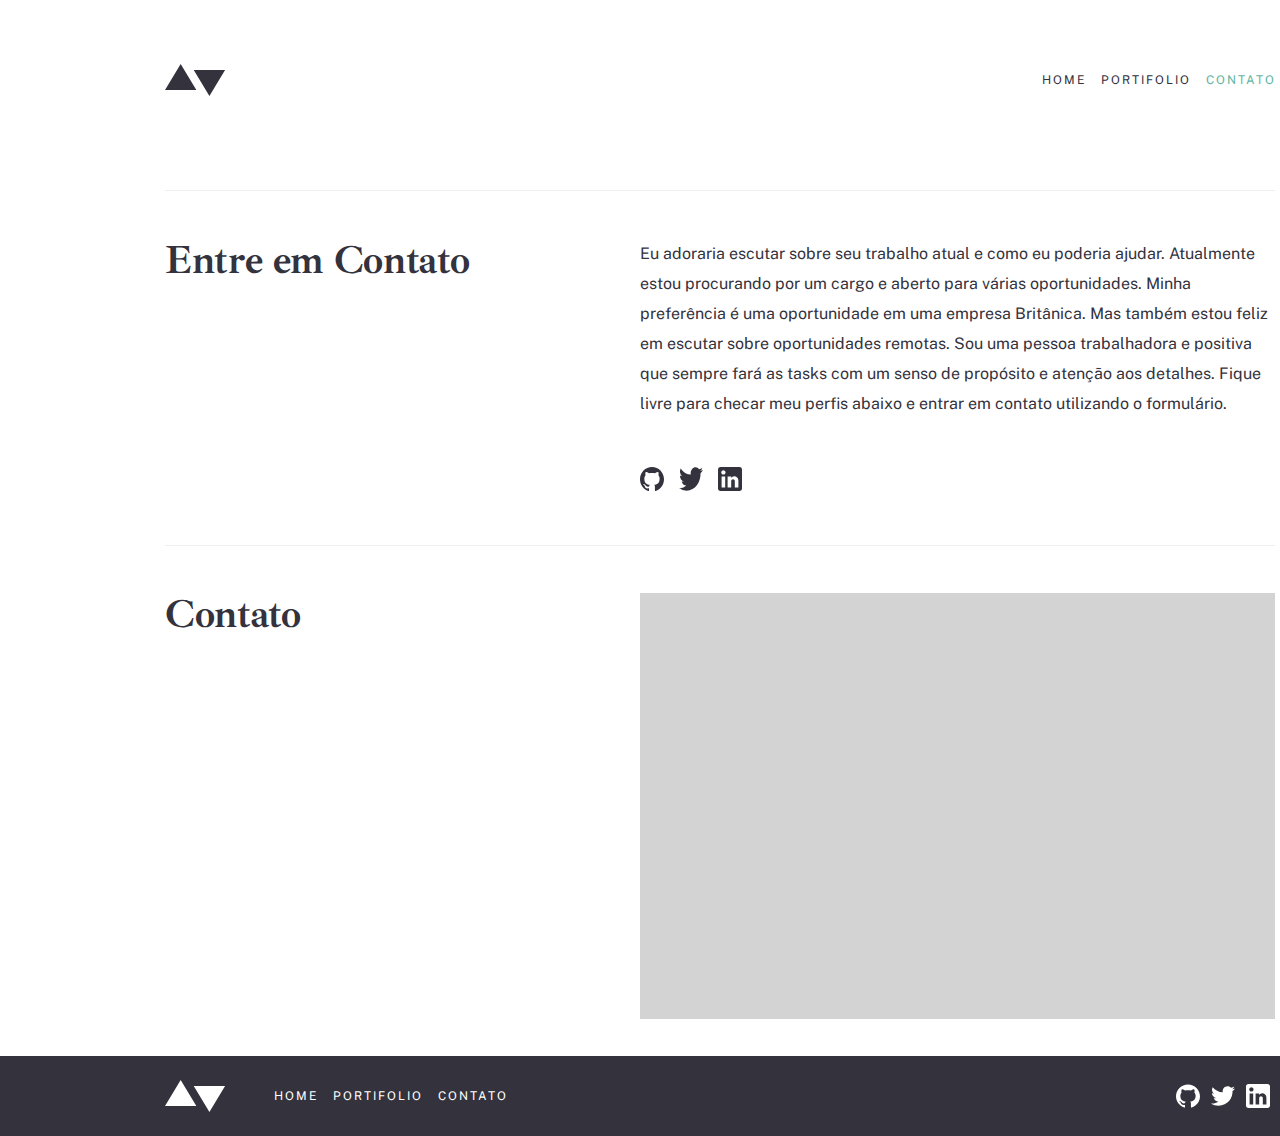
<file: pages/contato/index.html>
<!DOCTYPE html>
<html lang="en">

<head>
    <meta charset="UTF-8">
    <meta http-equiv="X-UA-Compatible" content="IE=edge">
    <meta name="viewport" content="width=device-width, initial-scale=1.0">
    <title>Document</title>
    <link rel="stylesheet" href="../../css/global.css">
    <link rel="stylesheet" href="./style.css">
    <link rel="preconnect" href="https://fonts.googleapis.com">
    <link rel="preconnect" href="https://fonts.gstatic.com" crossorigin>
    <link href="https://fonts.googleapis.com/css2?family=Ibarra+Real+Nova:wght@400;700&family=Public+Sans&display=swap"
        rel="stylesheet">
</head>

<body>
    <header>
        <img src="../../assets/logo-dark.svg" alt="logo">

        <ul class="escura">
            <li class="botao-letra-escura">
                <a href="../home/index.html">HOME</a>
            </li>
            <li class="botao-letra-escura">
                <a href="../portfolio/index.html">PORTIFOLIO</a>
            </li>
            <li class="botao-letra-escura">
                <a id="pagina-atual" href="../contato/index.html">CONTATO</a>
            </li>
        </ul>
    </header>
    <div class="entre-em-contato">
        <h2>Entre em Contato</h2>
        <div>
            <p class="body1">
                Eu adoraria escutar sobre seu trabalho atual e como eu poderia ajudar. Atualmente estou procurando por
                um cargo e aberto para várias oportunidades. Minha preferência é uma oportunidade em uma empresa
                Britânica. Mas também estou feliz em escutar sobre oportunidades remotas. Sou uma pessoa trabalhadora e
                positiva que sempre fará as tasks com um senso de propósito e atenção aos detalhes. Fique livre para
                checar meu perfis abaixo e entrar em contato utilizando o formulário.
            </p>
            <div class="icones-contatos-dark">
                <ul>
                    <li>
                        <img src="../../assets/icons/github-dark.svg" alt="github">
                    </li>
                    <li>
                        <img src="../../assets/icons/twitter-dark.svg" alt="twitter">
                    </li>
                    <li>
                        <img src="../../assets/icons/linkedin-dark.svg" alt="linkedin">
                    </li>
                </ul>
            </div>
        </div>

    </div>
    <div class="enviar-contato">
        <h2>Contato</h2>
        <div>
            <!-- caixa para inserir dados  -->
        </div>
    </div>

    <footer>
        <div>
            <img src="../../assets/logo-light.svg" alt="logo">

            <ul class="clara">
                <li class="botao-letra-clara">
                    <a href="../home/index.html">HOME</a>
                </li>
                <li class="botao-letra-clara">
                    <a href="../portfolio/index.html">PORTIFOLIO</a>
                </li>
                <li class="botao-letra-clara">
                    <a href="../contato/index.html">CONTATO</a>
                </li>
            </ul>
        </div>

        <div class="icones-contatos">
            <img src="../../assets/icons/github-light.svg" alt="github">
            <img src="../../assets/icons/twitter-light.svg" alt="twitter">
            <img src="../../assets/icons/linkedin-light.svg" alt="linkedin">
        </div>
    </footer>
</body>

</html>
</file>
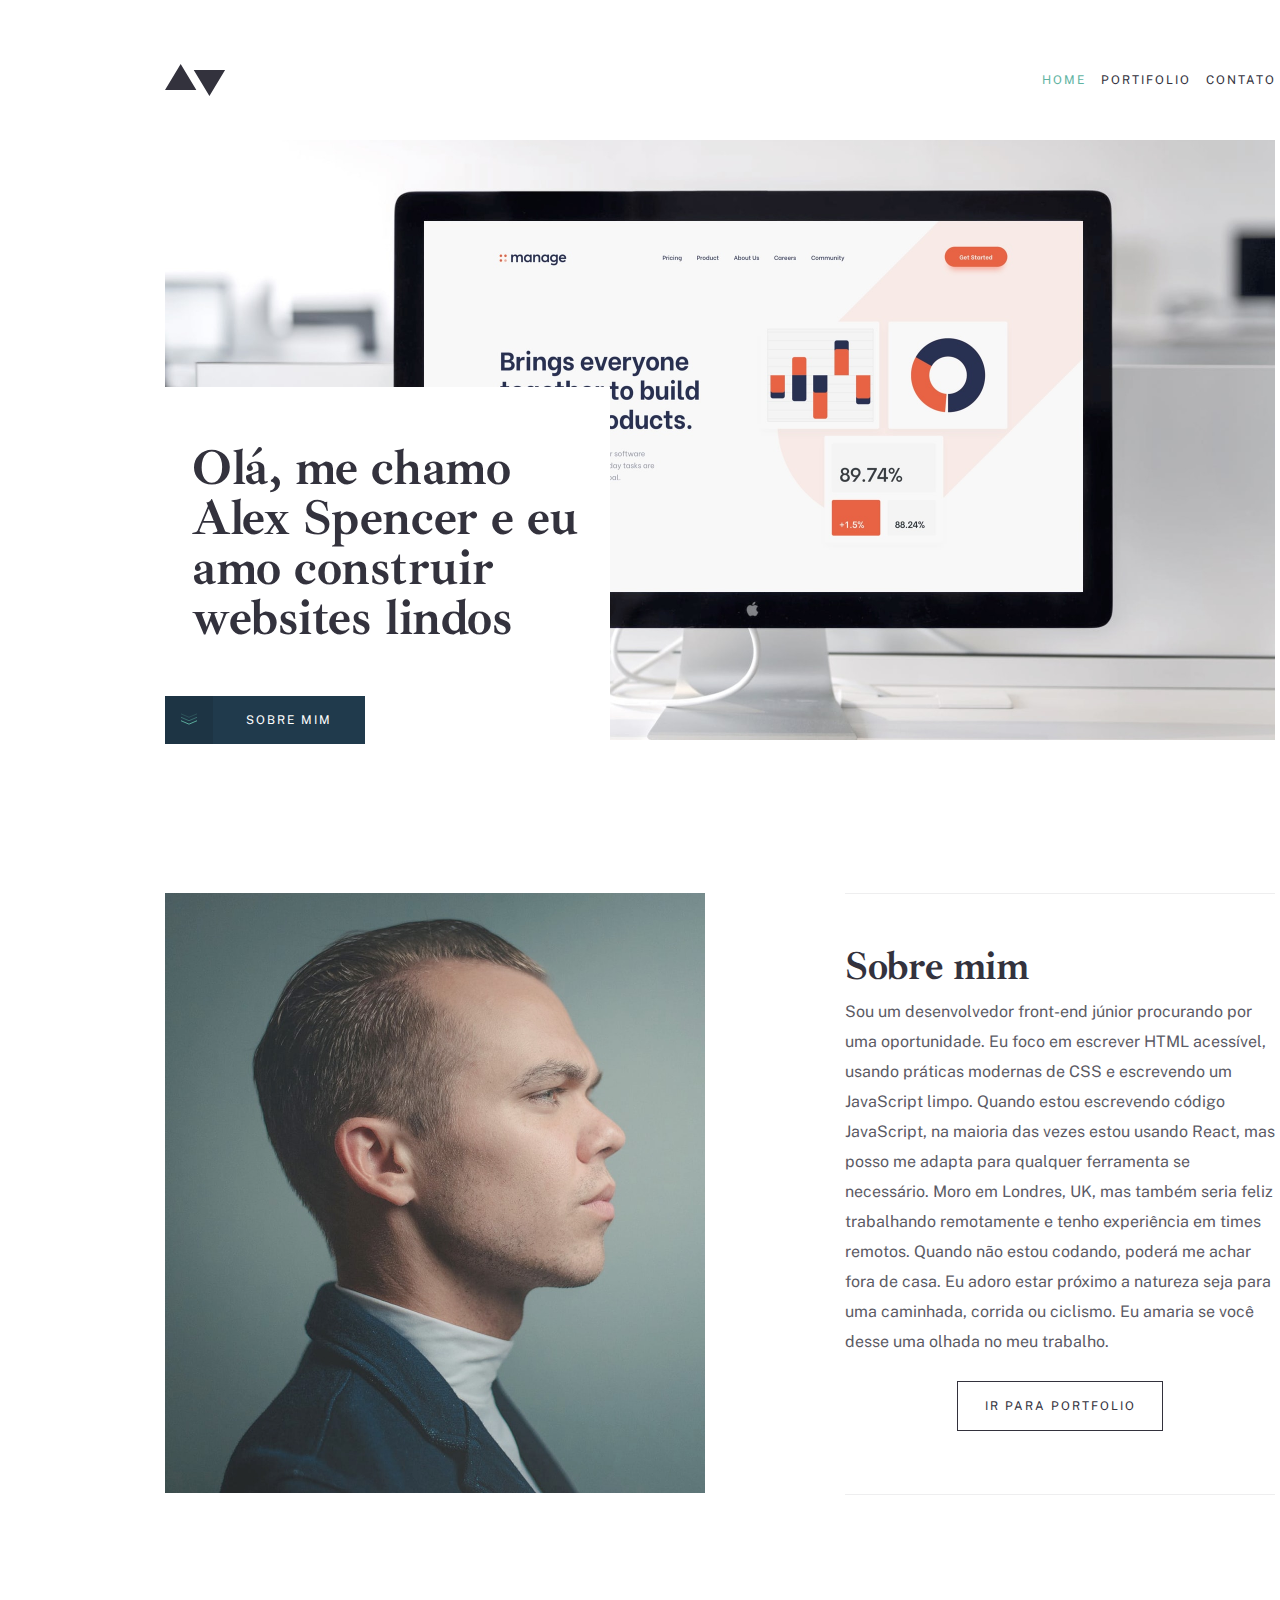
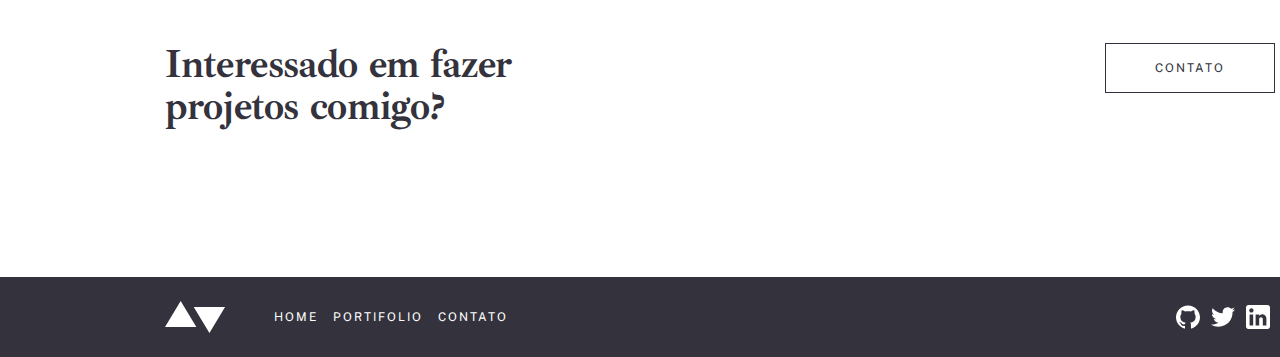
<file: pages/home/index.html>
<!DOCTYPE html>
<html lang="en">

<head>
    <meta charset="UTF-8">
    <meta http-equiv="X-UA-Compatible" content="IE=edge">
    <meta name="viewport" content="width=device-width, initial-scale=1.0">
    <title>Document</title>
    <link rel="stylesheet" href="../../css/global.css">
    <link rel="stylesheet" href="./style.css">
    <link rel="preconnect" href="https://fonts.googleapis.com">
    <link rel="preconnect" href="https://fonts.gstatic.com" crossorigin>
    <link href="https://fonts.googleapis.com/css2?family=Ibarra+Real+Nova:wght@400;700&family=Public+Sans&display=swap"
        rel="stylesheet">
</head>

<body>
    <header>
        <img src="../../assets/logo-dark.svg" alt="logo">

        <ul class="escura">
            <li class="botao-letra-escura">
                <a id="pagina-atual" href="../home/index.html">HOME</a>
            </li>
            <li class="botao-letra-escura">
                <a href="../portfolio/index.html">PORTIFOLIO</a>
            </li>
            <li class="botao-letra-escura">
                <a href="../contato/index.html">CONTATO</a>
            </li>
        </ul>
    </header>

    <div class="hero">
        <img src="../../assets/home/image-homepage-hero.jpg" alt="hero">

        <div class="quadrado-branco">
            <h1>
                Olá, me chamo Alex Spencer e eu amo construir websites lindos
            </h1>
        </div>
        <div class="botao-azul">
            <div class="quadrado-azul-escuro">
                <a id="portifolio-button" href="#sobre-mim"><img src="../../assets/icons/down-arrows.svg"
                        alt="seta"></a>
            </div>

            <div class="botao-letra-clara">

                SOBRE MIM

            </div>
        </div>
    </div>

    <div class="profile" id="sobre-mim">
        <div>
            <img src="../../assets/home/image-homepage-profile.jpg" alt="profile">
        </div>

        <div class="textos-profile">
            <h2>Sobre mim</h2>
            <p class="body1">Sou um desenvolvedor front-end júnior procurando por uma oportunidade. Eu foco em escrever
                HTML
                acessível, usando práticas modernas de CSS e escrevendo um JavaScript limpo. Quando estou escrevendo
                código JavaScript, na maioria das vezes estou usando React, mas posso me adapta para qualquer ferramenta
                se necessário. Moro em Londres, UK, mas também seria feliz trabalhando remotamente e tenho experiência
                em times remotos. Quando não estou codando, poderá me achar fora de casa. Eu adoro estar próximo a
                natureza seja para uma caminhada, corrida ou ciclismo. Eu amaria se você desse uma olhada no meu
                trabalho.
            </p>

            <div class="botao-letra-escura" id="ir-para-portifolio">
                <a href="../portfolio/index.html">IR PARA PORTFOLIO </a>
            </div>
        </div>

    </div>

    <div class="contato">


        <h2>Interessado em fazer projetos comigo?</h2>

        <div class="botao-letra-escura">
            <a href="../contato/index.html">CONTATO </a>
        </div>


    </div>

    <footer>

        <div>
            <img src="../../assets/logo-light.svg" alt="logo">

            <ul class="clara">
                <li class="botao-letra-clara">
                    <a href="../home/index.html">HOME</a>
                </li>
                <li class="botao-letra-clara">
                    <a href="../portfolio/index.html">PORTIFOLIO</a>
                </li>
                <li class="botao-letra-clara">
                    <a href="../contato/index.html">CONTATO</a>
                </li>
            </ul>
        </div>


        <div class="icones-contatos">
            <img src="../../assets/icons/github-light.svg" alt="github">
            <img src="../../assets/icons/twitter-light.svg" alt="twitter">
            <img src="../../assets/icons/linkedin-light.svg" alt="linkedin">
        </div>
    </footer>
</body>

</html>
</file>
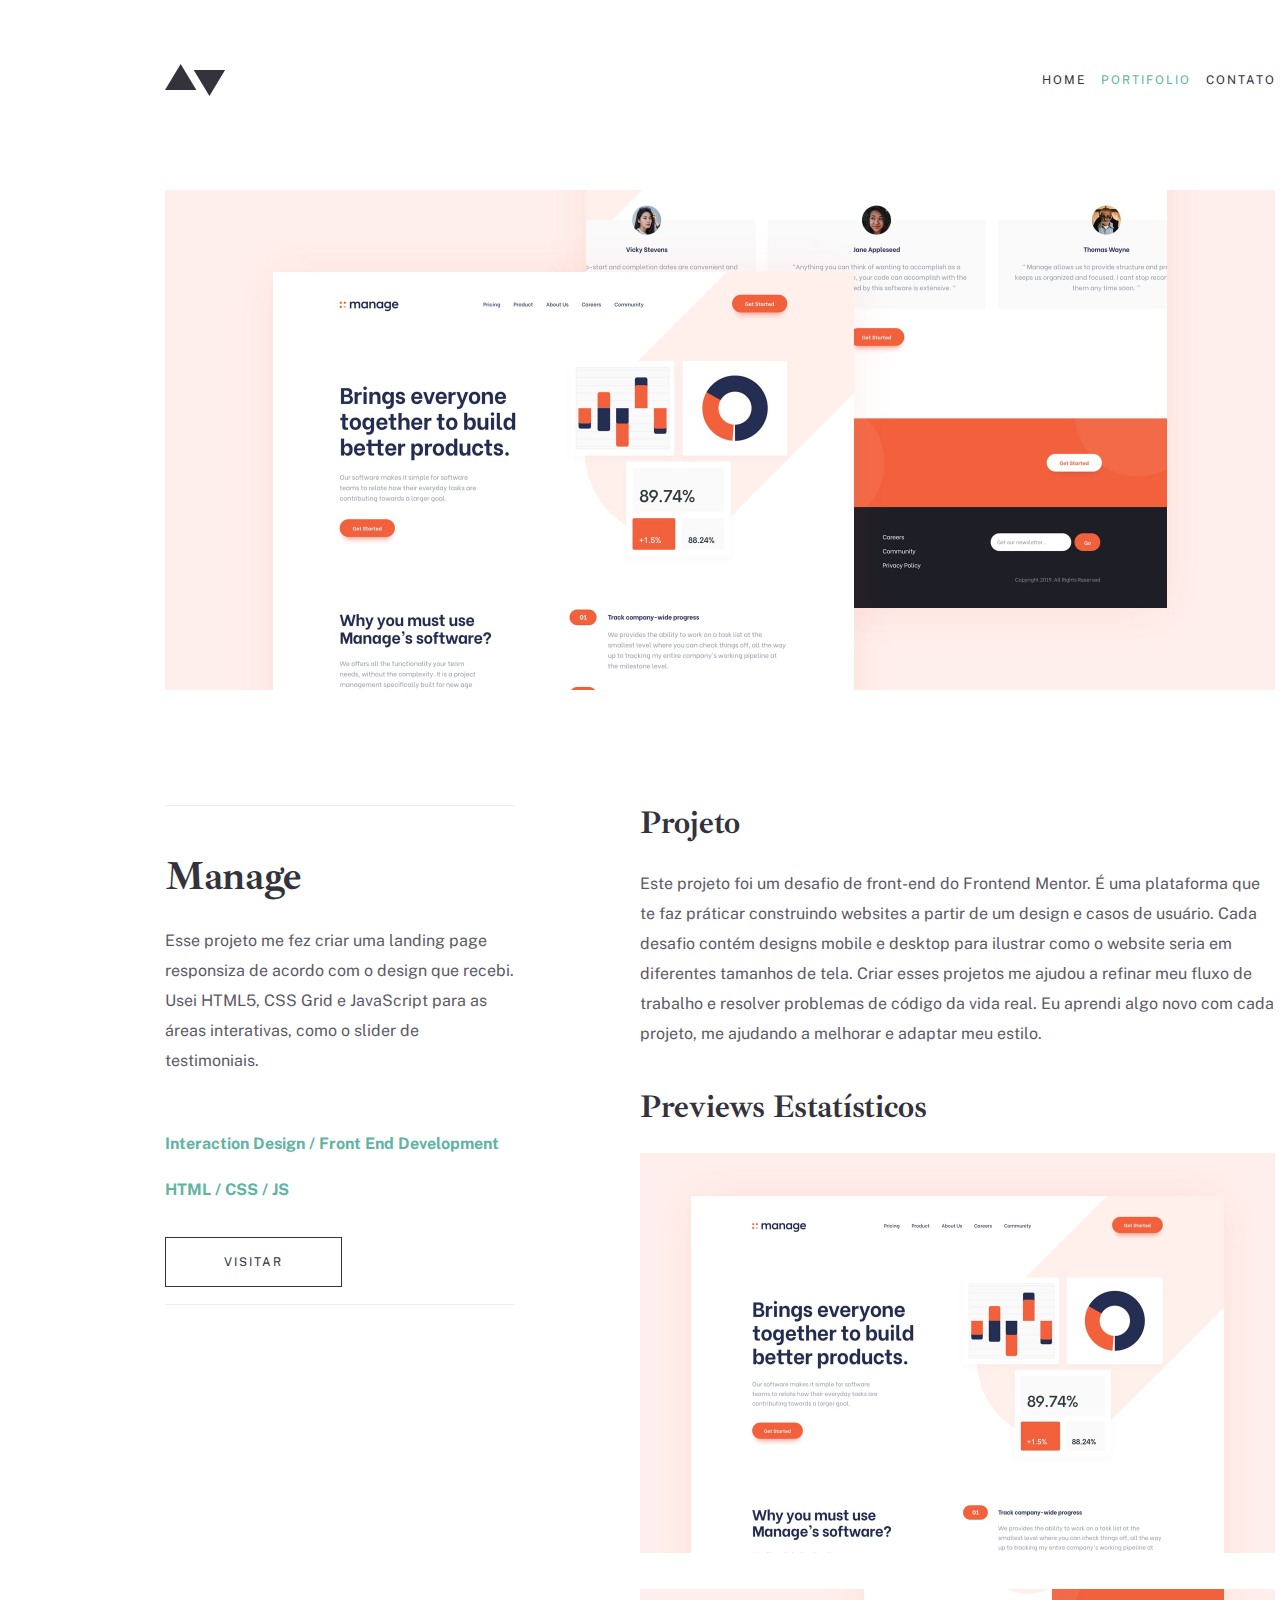
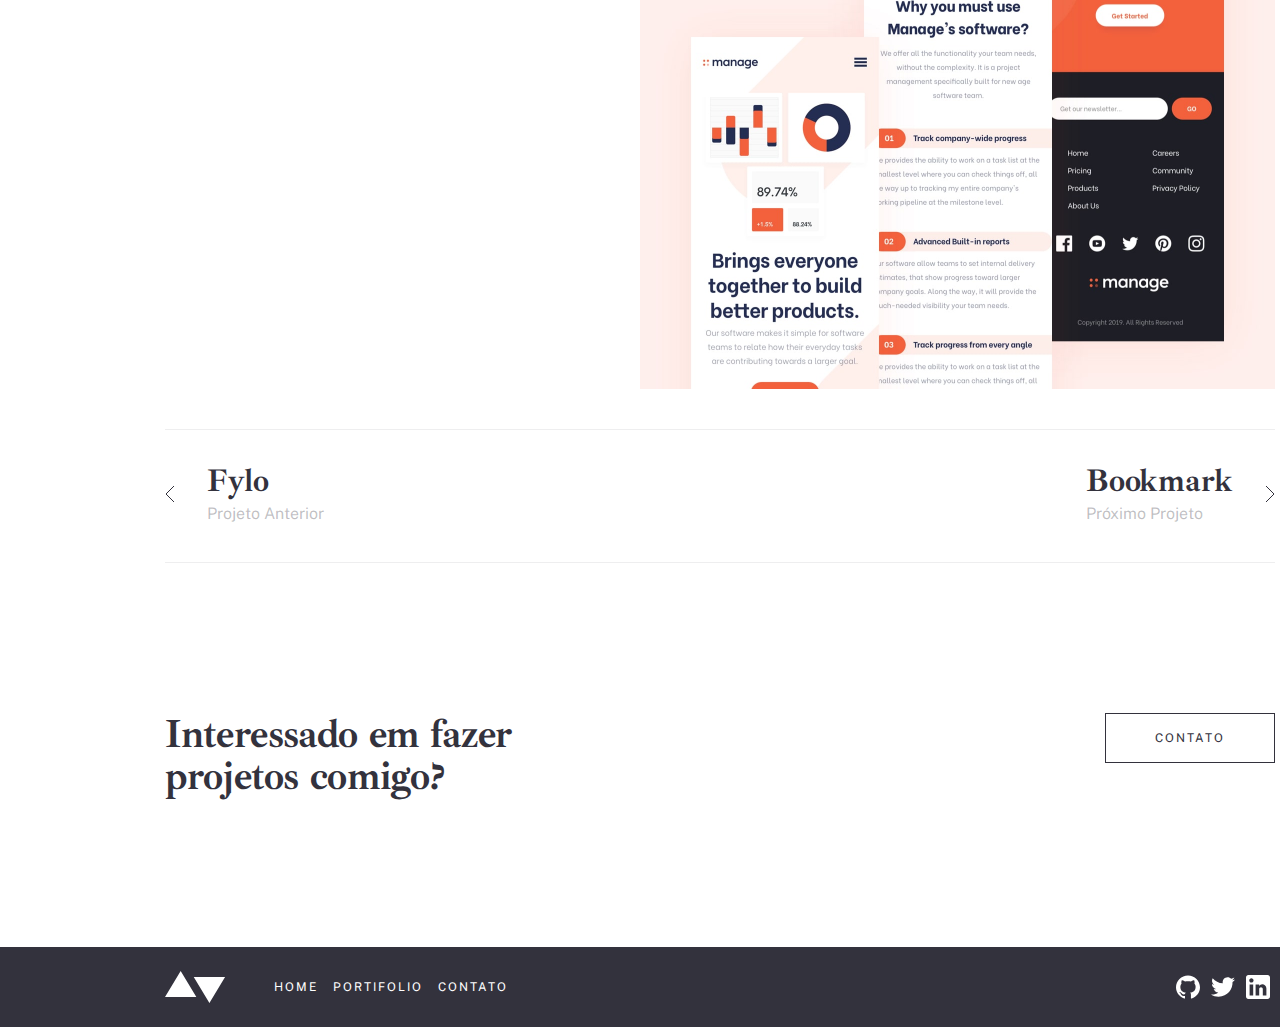
<file: pages/portfolio-01-manage/index.html>
<!DOCTYPE html>
<html lang="en">

<head>
    <meta charset="UTF-8">
    <meta http-equiv="X-UA-Compatible" content="IE=edge">
    <meta name="viewport" content="width=device-width, initial-scale=1.0">
    <title>Document</title>
    <link rel="stylesheet" href="../../css/global.css">
    <link rel="stylesheet" href="../../css/portifolio-01-02-03-04.css">
    <link rel="preconnect" href="https://fonts.googleapis.com">
    <link rel="preconnect" href="https://fonts.gstatic.com" crossorigin>
    <link
        href="https://fonts.googleapis.com/css2?family=Ibarra+Real+Nova:wght@400;700&family=Public+Sans:wght@400;700&display=swap"
        rel="stylesheet">
</head>

<body>
    <header>
        <img src="../../assets/logo-dark.svg" alt="logo">

        <ul class="escura">
            <li class="botao-letra-escura">
                <a href="../home/index.html">HOME</a>
            </li>
            <li class="botao-letra-escura">
                <a id="pagina-atual" href="../portfolio/index.html">PORTIFOLIO</a>
            </li>
            <li class="botao-letra-escura">
                <a href="../contato/index.html">CONTATO</a>
            </li>
        </ul>
    </header>
    <img class="hero" src="../../assets/portfolio/manage/image-manage-hero.jpg" alt="manage">

    <div class="profile">

        <div class="textos-profile">
            <h2>Manage</h2>
            <p class="body1">Esse projeto me fez criar uma landing page responsiza de acordo com o design que recebi.
                Usei HTML5, CSS Grid e JavaScript para as áreas interativas, como o slider de testimoniais.
            </p>

            <h4>Interaction Design / Front End Development</h4>

            <h4>HTML / CSS / JS</h4>

            <div class="botao-letra-escura">VISITAR </div>
        </div>

        <div class="textos-profile-lado-esquerdo">
            <div>
                <h3>Projeto</h3>
                <p class="body1">Este projeto foi um desafio de front-end do Frontend Mentor. É uma plataforma que te
                    faz práticar
                    construindo websites a partir de um design e casos de usuário. Cada desafio contém designs mobile e
                    desktop para ilustrar como o website seria em diferentes tamanhos de tela. Criar esses projetos me
                    ajudou a refinar meu fluxo de trabalho e resolver problemas de código da vida real. Eu aprendi algo
                    novo com cada projeto, me ajudando a melhorar e adaptar meu estilo.</p>
                <h3>Previews Estatísticos</h3>
                <img src="../../assets/portfolio/manage/image-manage-preview-1.jpg" alt="manage">
                <img src="../../assets/portfolio/manage/image-manage-preview-2.jpg" alt="manage">
            </div>
        </div>

    </div>

    <div class="barra-navegacao">
        <div class="navegacao">
            <a href="../portfolio-04-fylo/index.html"><img src="../../assets/icons/arrow-left.svg"
                    alt="seta-projeto-anterior"></a>
            <div>
                <h3>Fylo</h3>
                <p class="opaca">Projeto Anterior</p>
            </div>
        </div>

        <div class="navegacao">
            <div>
                <h3>Bookmark</h3>
                <p class="opaca">Próximo Projeto</p>
            </div>
            <a href="../portfolio-02-bookmark/index.html"><img src="../../assets/icons/arrow-right.svg"
                    alt="seta-próximo-projeto"></a>
        </div>
    </div>

    <div class="contato">
        <h2>Interessado em fazer projetos comigo?</h2>
        <div class="botao-letra-escura">
            <a href="../contato/index.html">CONTATO </a>
        </div>
    </div>

    <footer>
        <div>
            <img src="../../assets/logo-light.svg" alt="logo">

            <ul class="clara">
                <li class="botao-letra-clara">
                    <a href="../home/index.html">HOME</a>
                </li>
                <li class="botao-letra-clara">
                    <a href="../portfolio/index.html">PORTIFOLIO</a>
                </li>
                <li class="botao-letra-clara">
                    <a href="../contato/index.html">CONTATO</a>
                </li>
            </ul>
        </div>

        <div class="icones-contatos">
            <img src="../../assets/icons/github-light.svg" alt="github">
            <img src="../../assets/icons/twitter-light.svg" alt="twitter">
            <img src="../../assets/icons/linkedin-light.svg" alt="linkedin">
        </div>
    </footer>
</body>

</html>
</file>
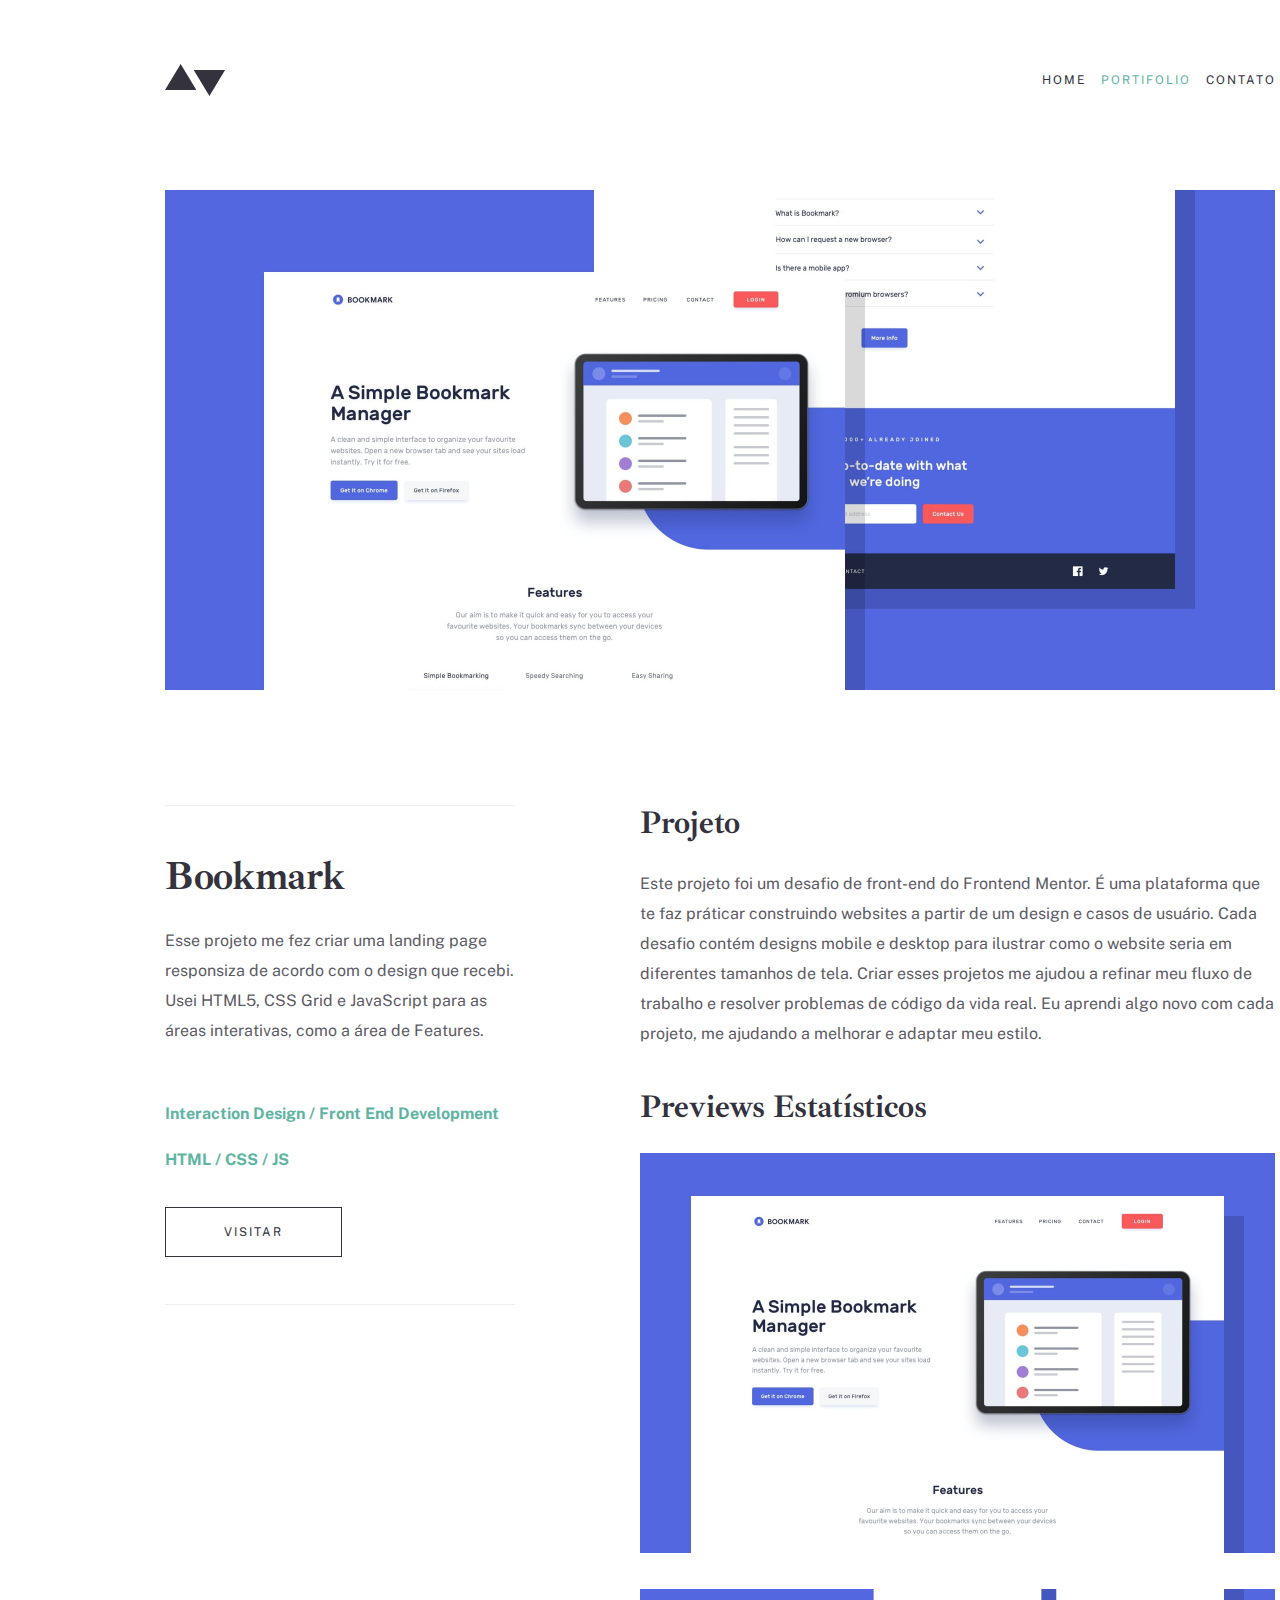
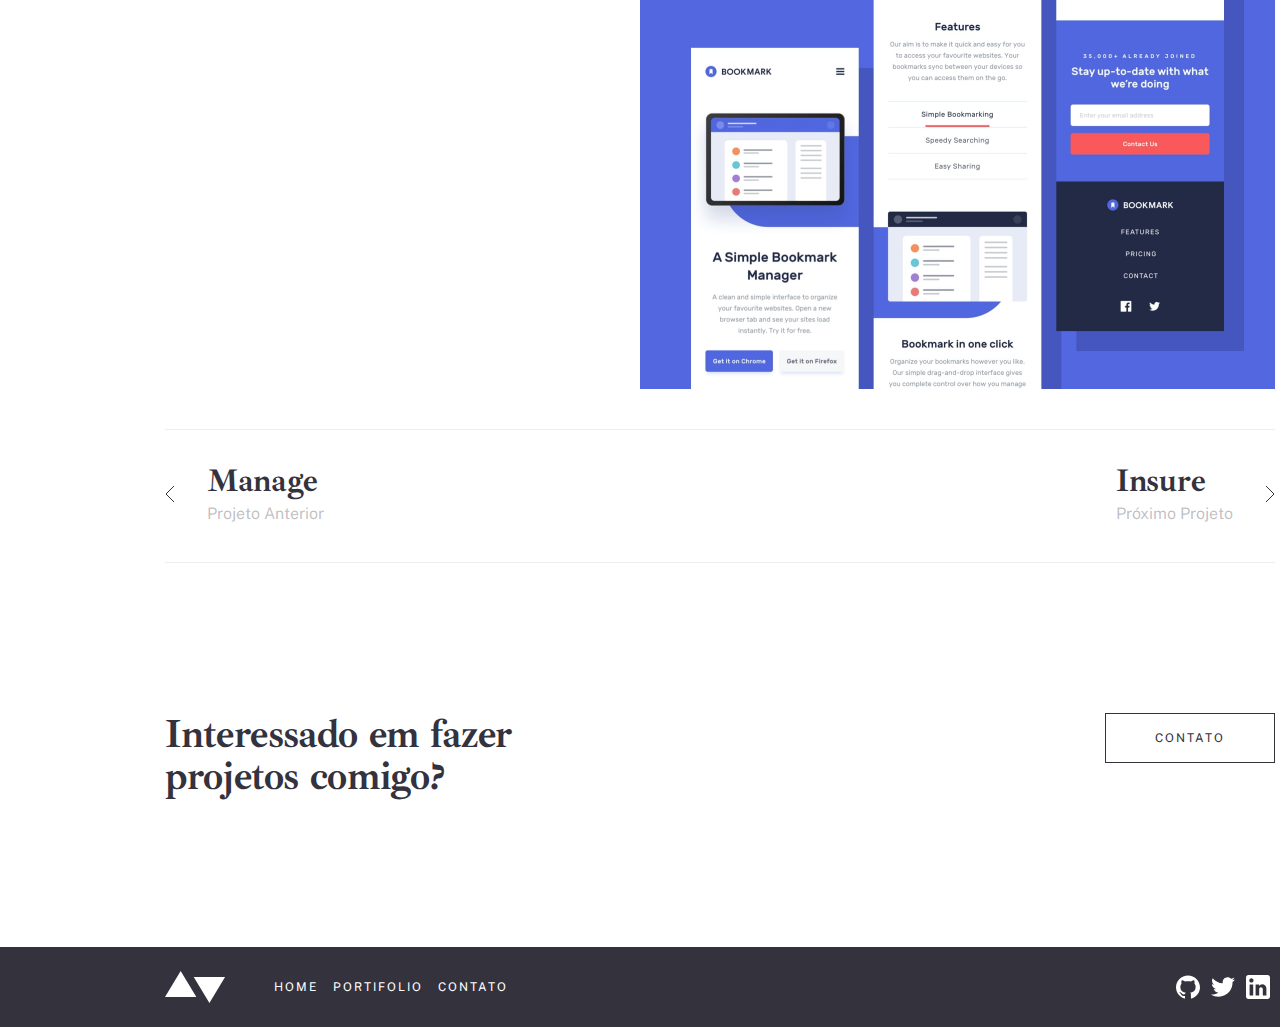
<file: pages/portfolio-02-bookmark/index.html>
<!DOCTYPE html>
<html lang="en">

<head>
    <meta charset="UTF-8">
    <meta http-equiv="X-UA-Compatible" content="IE=edge">
    <meta name="viewport" content="width=device-width, initial-scale=1.0">
    <title>Document</title>
    <link rel="stylesheet" href="../../css/global.css">
    <link rel="stylesheet" href="../../css/portifolio-01-02-03-04.css">
    <link rel="preconnect" href="https://fonts.googleapis.com">
    <link rel="preconnect" href="https://fonts.gstatic.com" crossorigin>
    <link
        href="https://fonts.googleapis.com/css2?family=Ibarra+Real+Nova:wght@400;700&family=Public+Sans:wght@400;700&display=swap"
        rel="stylesheet">
</head>

<body>
    <header>
        <img src="../../assets/logo-dark.svg" alt="logo">

        <ul class="escura">
            <li class="botao-letra-escura">
                <a href="../home/index.html">HOME</a>
            </li>
            <li class="botao-letra-escura">
                <a id="pagina-atual" href="../portfolio/index.html">PORTIFOLIO</a>
            </li>
            <li class="botao-letra-escura">
                <a href="../contato/index.html">CONTATO</a>
            </li>
        </ul>
    </header>

    <img class="hero" src="../../assets/portfolio/bookmark/image-bookmark-hero.jpg" alt="bookmark">

    <div class="profile">

        <div class="textos-profile">
            <h2>Bookmark</h2>
            <p class="body1">Esse projeto me fez criar uma landing page responsiza de acordo com o design que recebi.
                Usei HTML5, CSS Grid e JavaScript para as áreas interativas, como a área de Features.
            </p>

            <h4>Interaction Design / Front End Development</h4>

            <h4>HTML / CSS / JS</h4>

            <div class="botao-letra-escura">VISITAR </div>
        </div>

        <div class="textos-profile-lado-esquerdo">
            <div>
                <h3>Projeto</h3>
                <p class="body1">Este projeto foi um desafio de front-end do Frontend Mentor. É uma plataforma que te
                    faz práticar construindo websites a partir de um design e casos de usuário. Cada desafio contém
                    designs mobile e desktop para ilustrar como o website seria em diferentes tamanhos de tela. Criar
                    esses projetos me ajudou a refinar meu fluxo de trabalho e resolver problemas de código da vida
                    real. Eu aprendi algo novo com cada projeto, me ajudando a melhorar e adaptar meu estilo.</p>
                <h3>Previews Estatísticos</h3>
                <img src="../../assets/portfolio/bookmark/image-bookmark-preview-1.jpg" alt="bookmark">
                <img src="../../assets/portfolio/bookmark/image-bookmark-preview-2.jpg" alt="bookmark">
            </div>

        </div>

    </div>

    <div class="barra-navegacao">
        <div class="navegacao">
            <a href="../portfolio-01-manage/index.html"><img src="../../assets/icons/arrow-left.svg"
                    alt="seta-projeto-anterior"></a>
            <div>
                <h3>Manage</h3>
                <p class="opaca">Projeto Anterior</p>
            </div>
        </div>

        <div class="navegacao">
            <div>
                <h3>Insure</h3>
                <p class="opaca">Próximo Projeto</p>
            </div>
            <a href="../portfolio-03-insure/index.html"><img src="../../assets/icons/arrow-right.svg"
                    alt="seta-próximo-projeto"></a>
        </div>
    </div>

    <div class="contato">
        <h2>Interessado em fazer projetos comigo?</h2>

        <div class="botao-letra-escura"> <a href="../contato/index.html">CONTATO </a> </div>
    </div>

    <footer>
        <div>
            <img src="../../assets/logo-light.svg" alt="logo">

            <ul class="clara">
                <li class="botao-letra-clara">
                    <a href="../home/index.html">HOME</a>
                </li>
                <li class="botao-letra-clara">
                    <a href="../portfolio/index.html">PORTIFOLIO</a>
                </li>
                <li class="botao-letra-clara">
                    <a href="../contato/index.html">CONTATO</a>
                </li>
            </ul>
        </div>

        <div class="icones-contatos">
            <img src="../../assets/icons/github-light.svg" alt="github">
            <img src="../../assets/icons/twitter-light.svg" alt="twitter">
            <img src="../../assets/icons/linkedin-light.svg" alt="linkedin">
        </div>
    </footer>
</body>

</html>
</file>
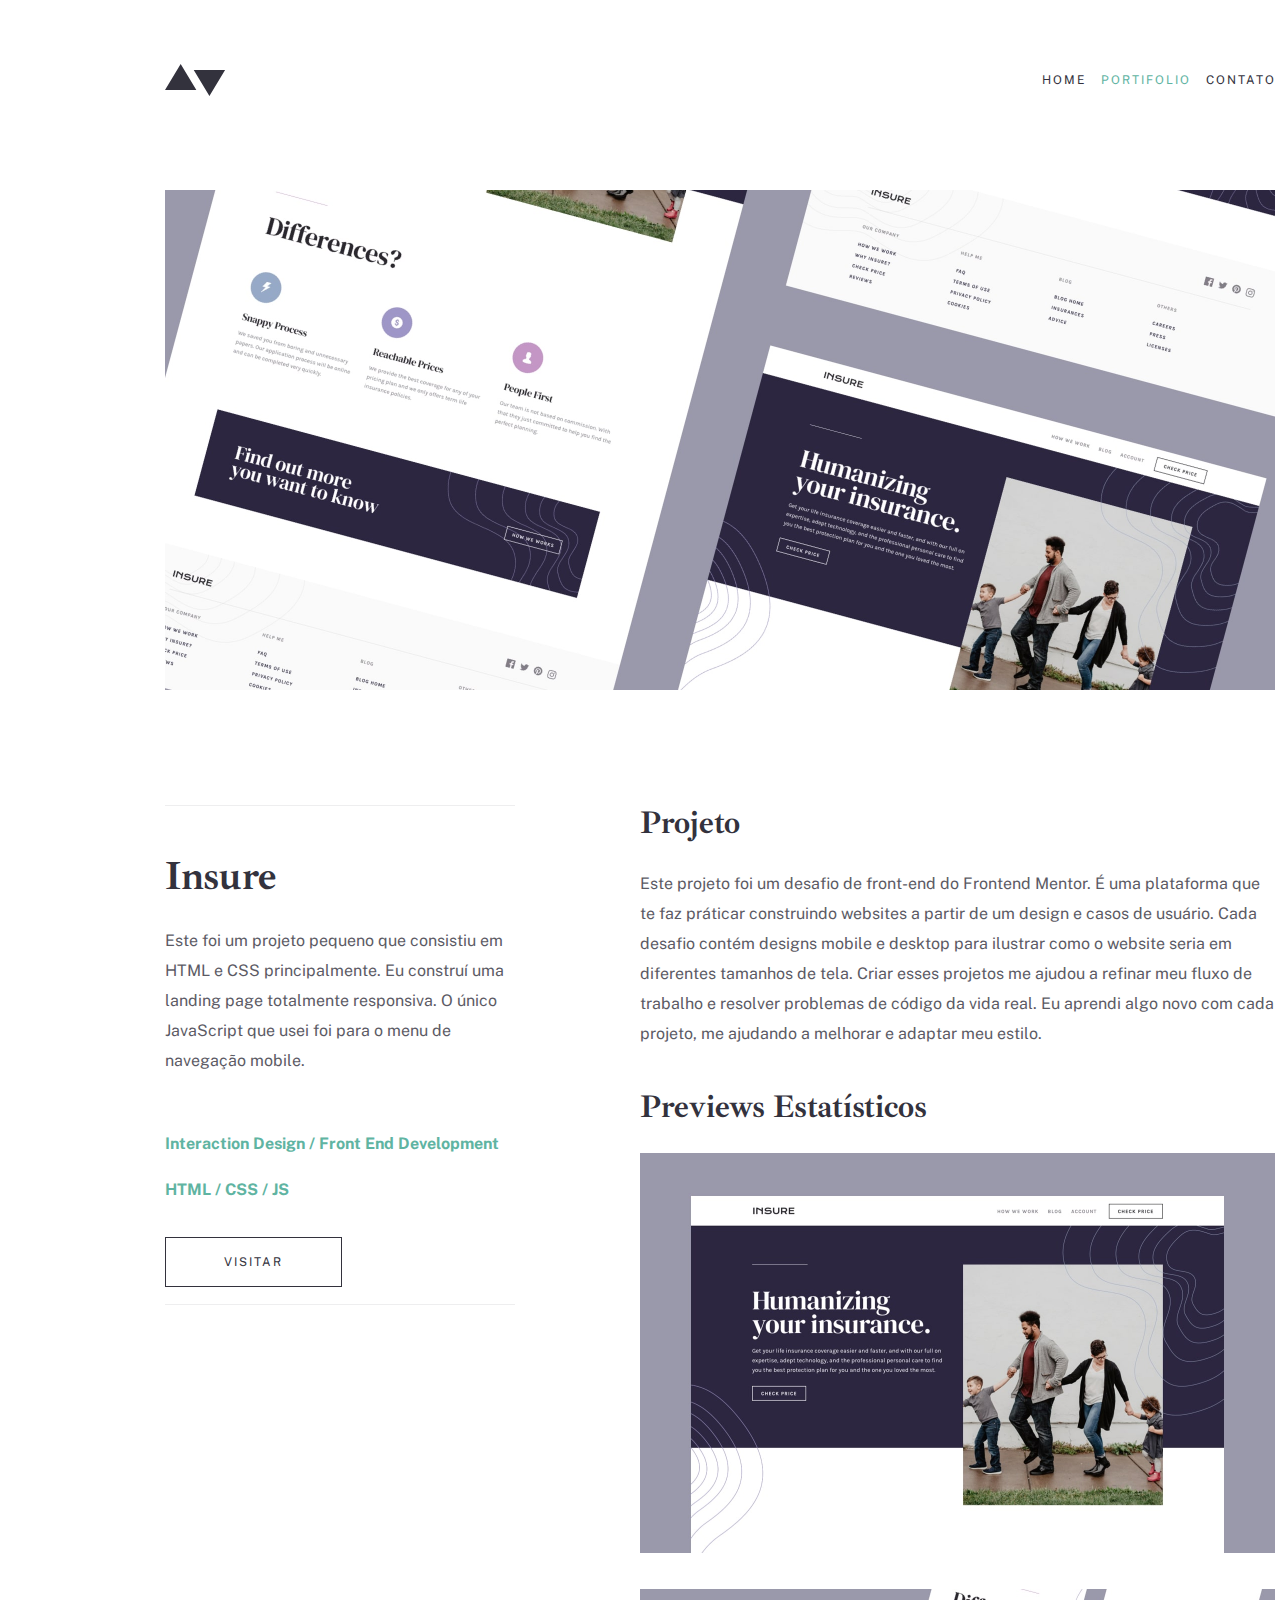
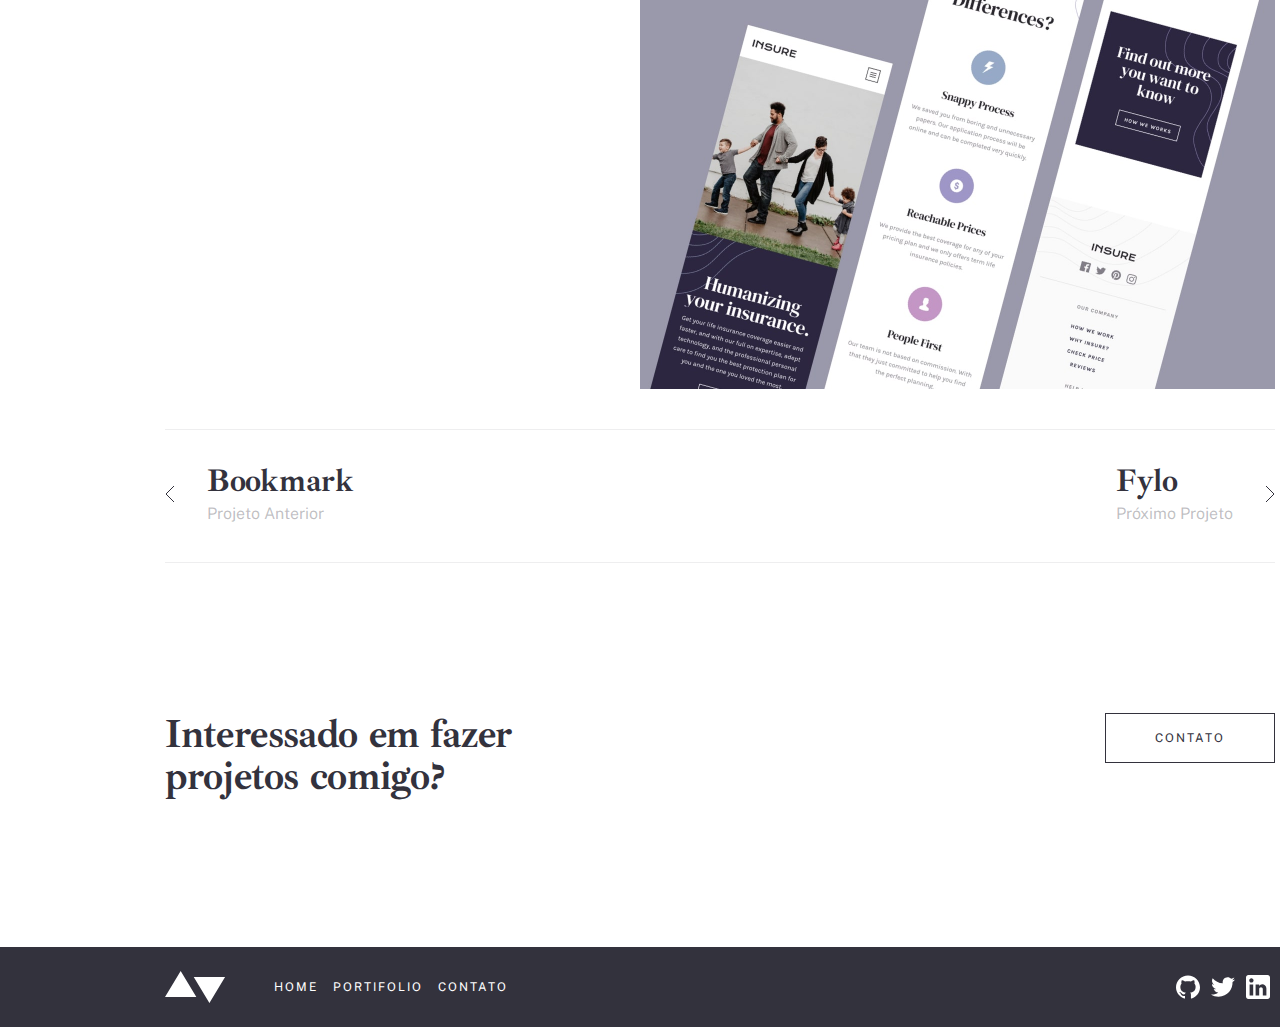
<file: pages/portfolio-03-insure/index.html>
<!DOCTYPE html>
<html lang="en">

<head>
    <meta charset="UTF-8">
    <meta http-equiv="X-UA-Compatible" content="IE=edge">
    <meta name="viewport" content="width=device-width, initial-scale=1.0">
    <title>Document</title>
    <link rel="stylesheet" href="../../css/global.css">
    <link rel="stylesheet" href="../../css/portifolio-01-02-03-04.css">
    <link rel="preconnect" href="https://fonts.googleapis.com">
    <link rel="preconnect" href="https://fonts.gstatic.com" crossorigin>
    <link
        href="https://fonts.googleapis.com/css2?family=Ibarra+Real+Nova:wght@400;700&family=Public+Sans:wght@400;700&display=swap"
        rel="stylesheet">
</head>

<body>
    <header>
        <img src="../../assets/logo-dark.svg" alt="logo">

        <ul class="escura">
            <li class="botao-letra-escura">
                <a href="../home/index.html">HOME</a>
            </li>
            <li class="botao-letra-escura">
                <a id="pagina-atual" href="../portfolio/index.html">PORTIFOLIO</a>
            </li>
            <li class="botao-letra-escura">
                <a href="../contato/index.html">CONTATO</a>
            </li>
        </ul>
    </header>

    <img class="hero" src="../../assets/portfolio/insure/image-insure-hero.jpg" alt="insure">

    <div class="profile">

        <div class="textos-profile">
            <h2>Insure</h2>
            <p class="body1">Este foi um projeto pequeno que consistiu em HTML e CSS principalmente. Eu construí uma
                landing page totalmente responsiva. O único JavaScript que usei foi para o menu de navegação mobile.
            </p>

            <h4>Interaction Design / Front End Development</h4>

            <h4>HTML / CSS / JS</h4>

            <div class="botao-letra-escura">VISITAR </div>
        </div>

        <div class="textos-profile-lado-esquerdo">
            <div>
                <h3>Projeto</h3>
                <p class="body1">Este projeto foi um desafio de front-end do Frontend Mentor. É uma plataforma que te
                    faz práticar construindo websites a partir de um design e casos de usuário. Cada desafio contém
                    designs mobile e desktop para ilustrar como o website seria em diferentes tamanhos de tela. Criar
                    esses projetos me ajudou a refinar meu fluxo de trabalho e resolver problemas de código da vida
                    real. Eu aprendi algo novo com cada projeto, me ajudando a melhorar e adaptar meu estilo.</h3>
                <h3>Previews Estatísticos</h3>
                <img src="../../assets/portfolio/insure/image-insure-preview-1.jpg" alt="insure">
                <img src="../../assets/portfolio/insure/image-insure-preview-2.jpg" alt="insure">
            </div>
        </div>
    </div>

    <div class="barra-navegacao">
        <div class="navegacao">
            <a href="../portfolio-02-bookmark/index.html"><img src="../../assets/icons/arrow-left.svg"
                    alt="seta-projeto-anterior"></a>
            <div>
                <h3>Bookmark</h3>
                <p class="opaca">Projeto Anterior</p>
            </div>
        </div>

        <div class="navegacao">
            <div>
                <h3>Fylo</h3>
                <p class="opaca">Próximo Projeto</p>
            </div>
            <a href="../portfolio-04-fylo/index.html"><img src="../../assets/icons/arrow-right.svg"
                    alt="seta-próximo-projeto"></a>
        </div>
    </div>

    <div class="contato">
        <h2>Interessado em fazer projetos comigo?</h2>

        <div class="botao-letra-escura"> <a href="../contato/index.html">CONTATO </a> </div>
    </div>

    <footer>
        <div>
            <img src="../../assets/logo-light.svg" alt="logo">

            <ul class="clara">
                <li class="botao-letra-clara">
                    <a href="../home/index.html">HOME</a>
                </li>
                <li class="botao-letra-clara">
                    <a href="../portfolio/index.html">PORTIFOLIO</a>
                </li>
                <li class="botao-letra-clara">
                    <a href="../contato/index.html">CONTATO</a>
                </li>
            </ul>
        </div>

        <div class="icones-contatos">
            <img src="../../assets/icons/github-light.svg" alt="github">
            <img src="../../assets/icons/twitter-light.svg" alt="twitter">
            <img src="../../assets/icons/linkedin-light.svg" alt="linkedin">
        </div>
    </footer>
</body>

</html>
</file>
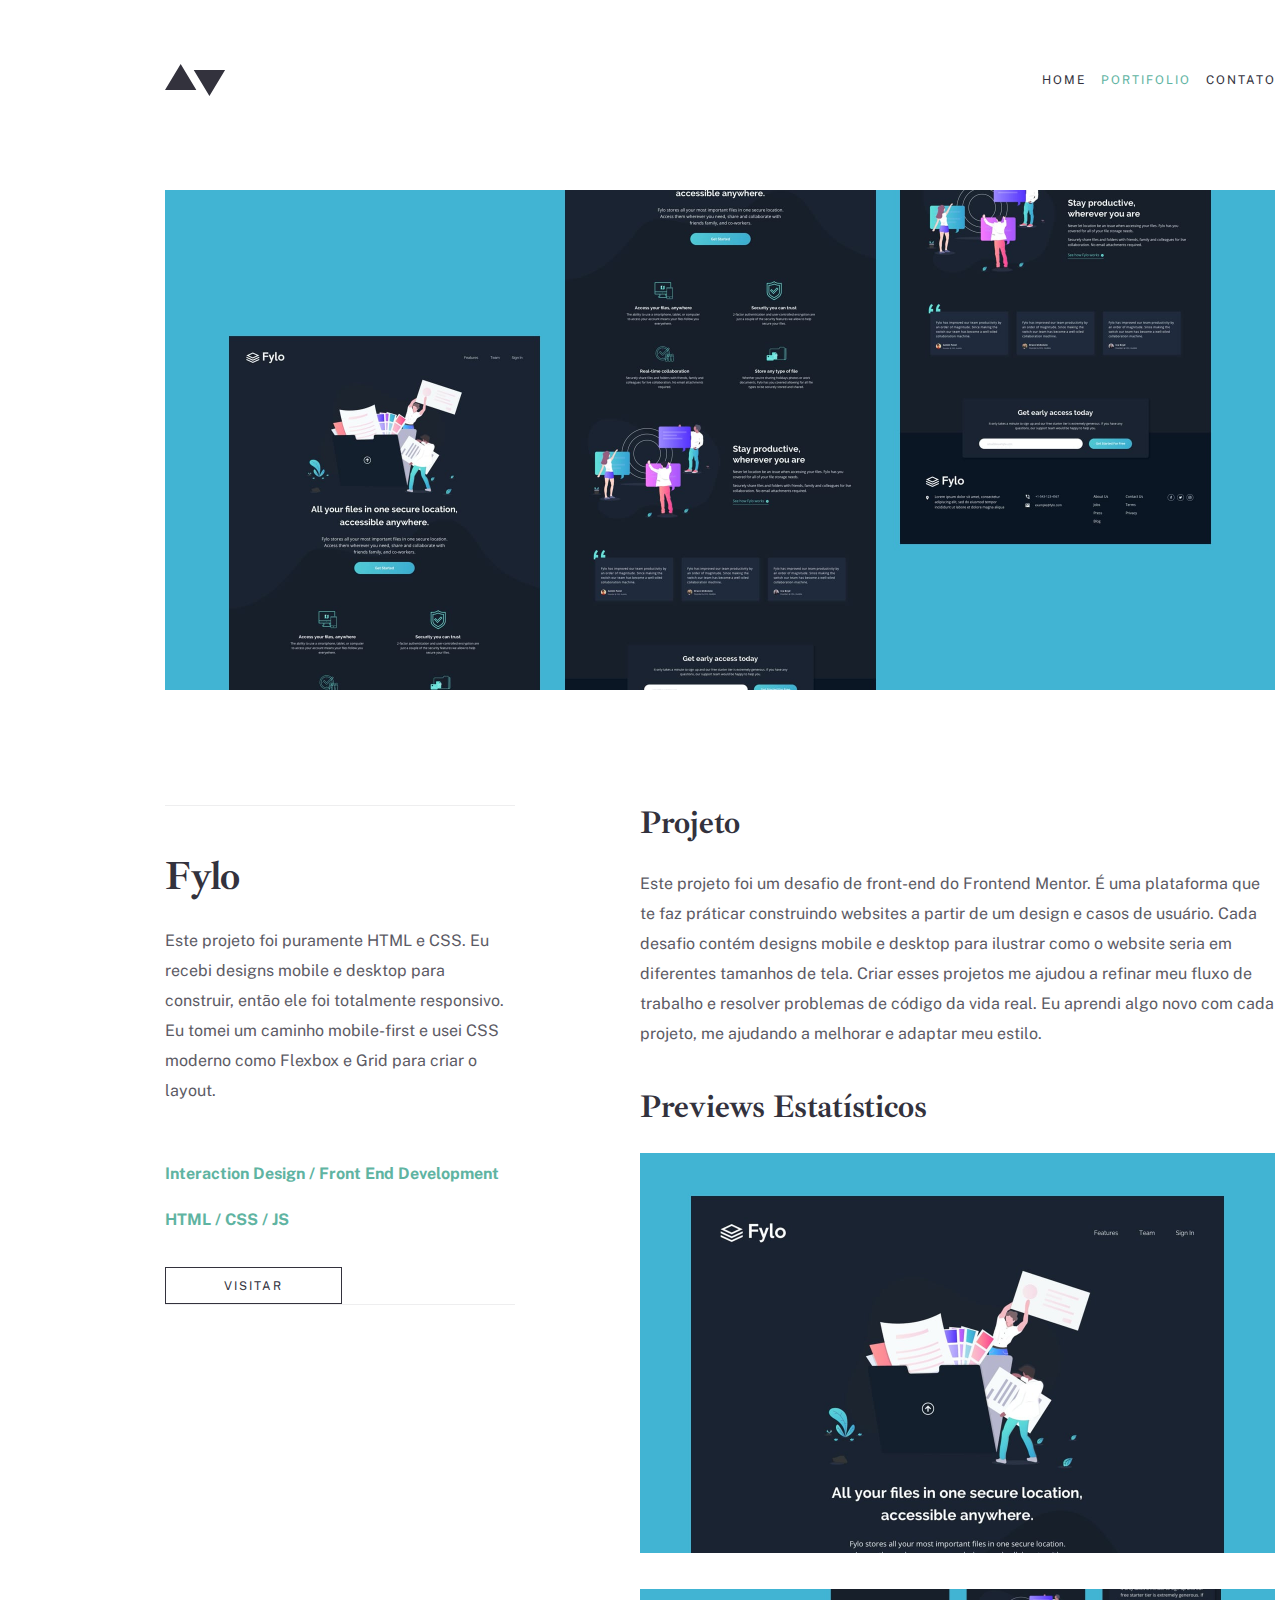
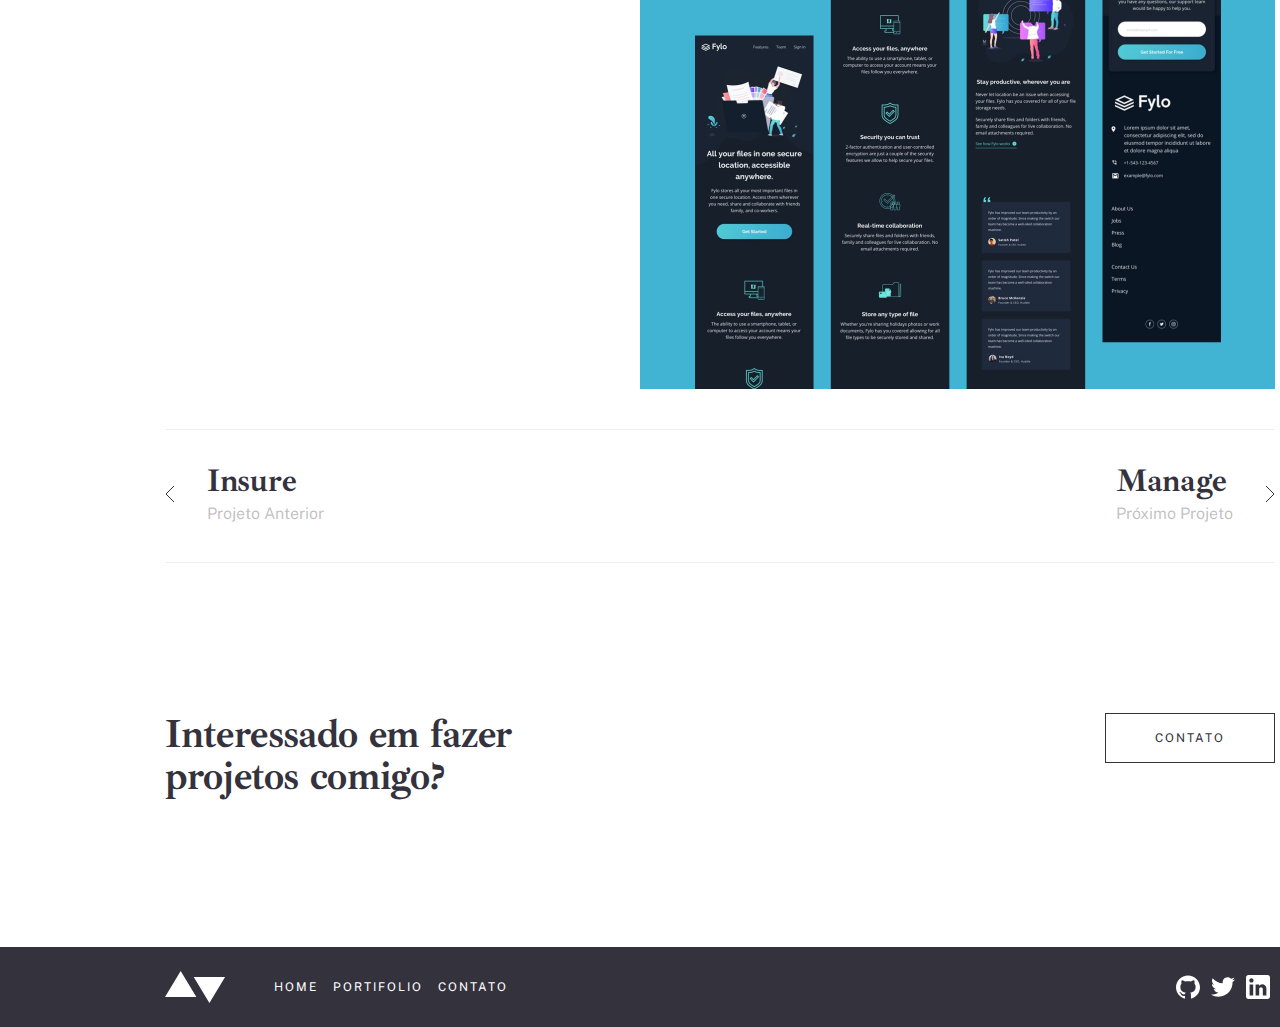
<file: pages/portfolio-04-fylo/index.html>
<!DOCTYPE html>
<html lang="en">

<head>
    <meta charset="UTF-8">
    <meta http-equiv="X-UA-Compatible" content="IE=edge">
    <meta name="viewport" content="width=device-width, initial-scale=1.0">
    <title>Document</title>
    <link rel="stylesheet" href="../../css/global.css">
    <link rel="stylesheet" href="../../css/portifolio-01-02-03-04.css">
    <link rel="preconnect" href="https://fonts.googleapis.com">
    <link rel="preconnect" href="https://fonts.gstatic.com" crossorigin>
    <link
        href="https://fonts.googleapis.com/css2?family=Ibarra+Real+Nova:wght@400;700&family=Public+Sans:wght@400;700&display=swap"
        rel="stylesheet">
</head>

<body>
    <header>
        <img src="../../assets/logo-dark.svg" alt="logo">

        <ul class="escura">
            <li class="botao-letra-escura">
                <a href="../home/index.html">HOME</a>
            </li>
            <li class="botao-letra-escura">
                <a id="pagina-atual" href="../portfolio/index.html">PORTIFOLIO</a>
            </li>
            <li class="botao-letra-escura">
                <a href="../contato/index.html">CONTATO</a>
            </li>
        </ul>
    </header>

    <img class="hero" src="../../assets/portfolio/fylo/image-fylo-hero.jpg" alt="fylo">

    <div class="profile">

        <div class="textos-profile">
            <h2>Fylo</h2>
            <p class="body1">Este projeto foi puramente HTML e CSS. Eu recebi designs mobile e desktop para construir,
                então ele foi totalmente responsivo. Eu tomei um caminho mobile-first e usei CSS moderno como Flexbox e
                Grid para criar o layout.
            </p>

            <h4>Interaction Design / Front End Development</h4>

            <h4>HTML / CSS / JS</h4>

            <div class="botao-letra-escura">VISITAR </div>
        </div>

        <div class="textos-profile-lado-esquerdo">
            <div>
                <h3>Projeto</h3>
                <p class="body1">Este projeto foi um desafio de front-end do Frontend Mentor. É uma plataforma que te
                    faz práticar construindo websites a partir de um design e casos de usuário. Cada desafio contém
                    designs mobile e desktop para ilustrar como o website seria em diferentes tamanhos de tela. Criar
                    esses projetos me ajudou a refinar meu fluxo de trabalho e resolver problemas de código da vida
                    real. Eu aprendi algo novo com cada projeto, me ajudando a melhorar e adaptar meu estilo.</p>
                <h3>Previews Estatísticos</h3>
                <img src="../../assets/portfolio/fylo/image-fylo-preview-1.jpg" alt="fylo">
                <img src="../../assets/portfolio/fylo/image-fylo-preview-2.jpg" alt="fylo">
            </div>

        </div>
    </div>

    <div class="barra-navegacao">
        <div class="navegacao">
            <a href="../portfolio-03-insure/index.html"><img src="../../assets/icons/arrow-left.svg"
                    alt="seta-projeto-anterior"></a>
            <div>
                <h3>Insure</h3>
                <p class="opaca">Projeto Anterior</p>
            </div>
        </div>

        <div class="navegacao">
            <div>
                <h3>Manage</h3>
                <p class="opaca">Próximo Projeto</p>
            </div>
            <a href="../portfolio-01-manage/index.html"><img src="../../assets/icons/arrow-right.svg"
                    alt="seta-próximo-projeto"></a>
        </div>
    </div>

    <div class="contato">
        <h2>Interessado em fazer projetos comigo?</h2>

        <div class="botao-letra-escura"> <a href="../contato/index.html">CONTATO </a> </div>
    </div>

    <footer>
        <div>
            <img src="../../assets/logo-light.svg" alt="logo">

            <ul class="clara">
                <li class="botao-letra-clara">
                    <a href="../home/index.html">HOME</a>
                </li>
                <li class="botao-letra-clara">
                    <a href="../portfolio/index.html">PORTIFOLIO</a>
                </li>
                <li class="botao-letra-clara">
                    <a href="../contato/index.html">CONTATO</a>
                </li>
            </ul>
        </div>

        <div class="icones-contatos">
            <img src="../../assets/icons/github-light.svg" alt="github">
            <img src="../../assets/icons/twitter-light.svg" alt="twitter">
            <img src="../../assets/icons/linkedin-light.svg" alt="linkedin">
        </div>
    </footer>
</body>

</html>
</file>
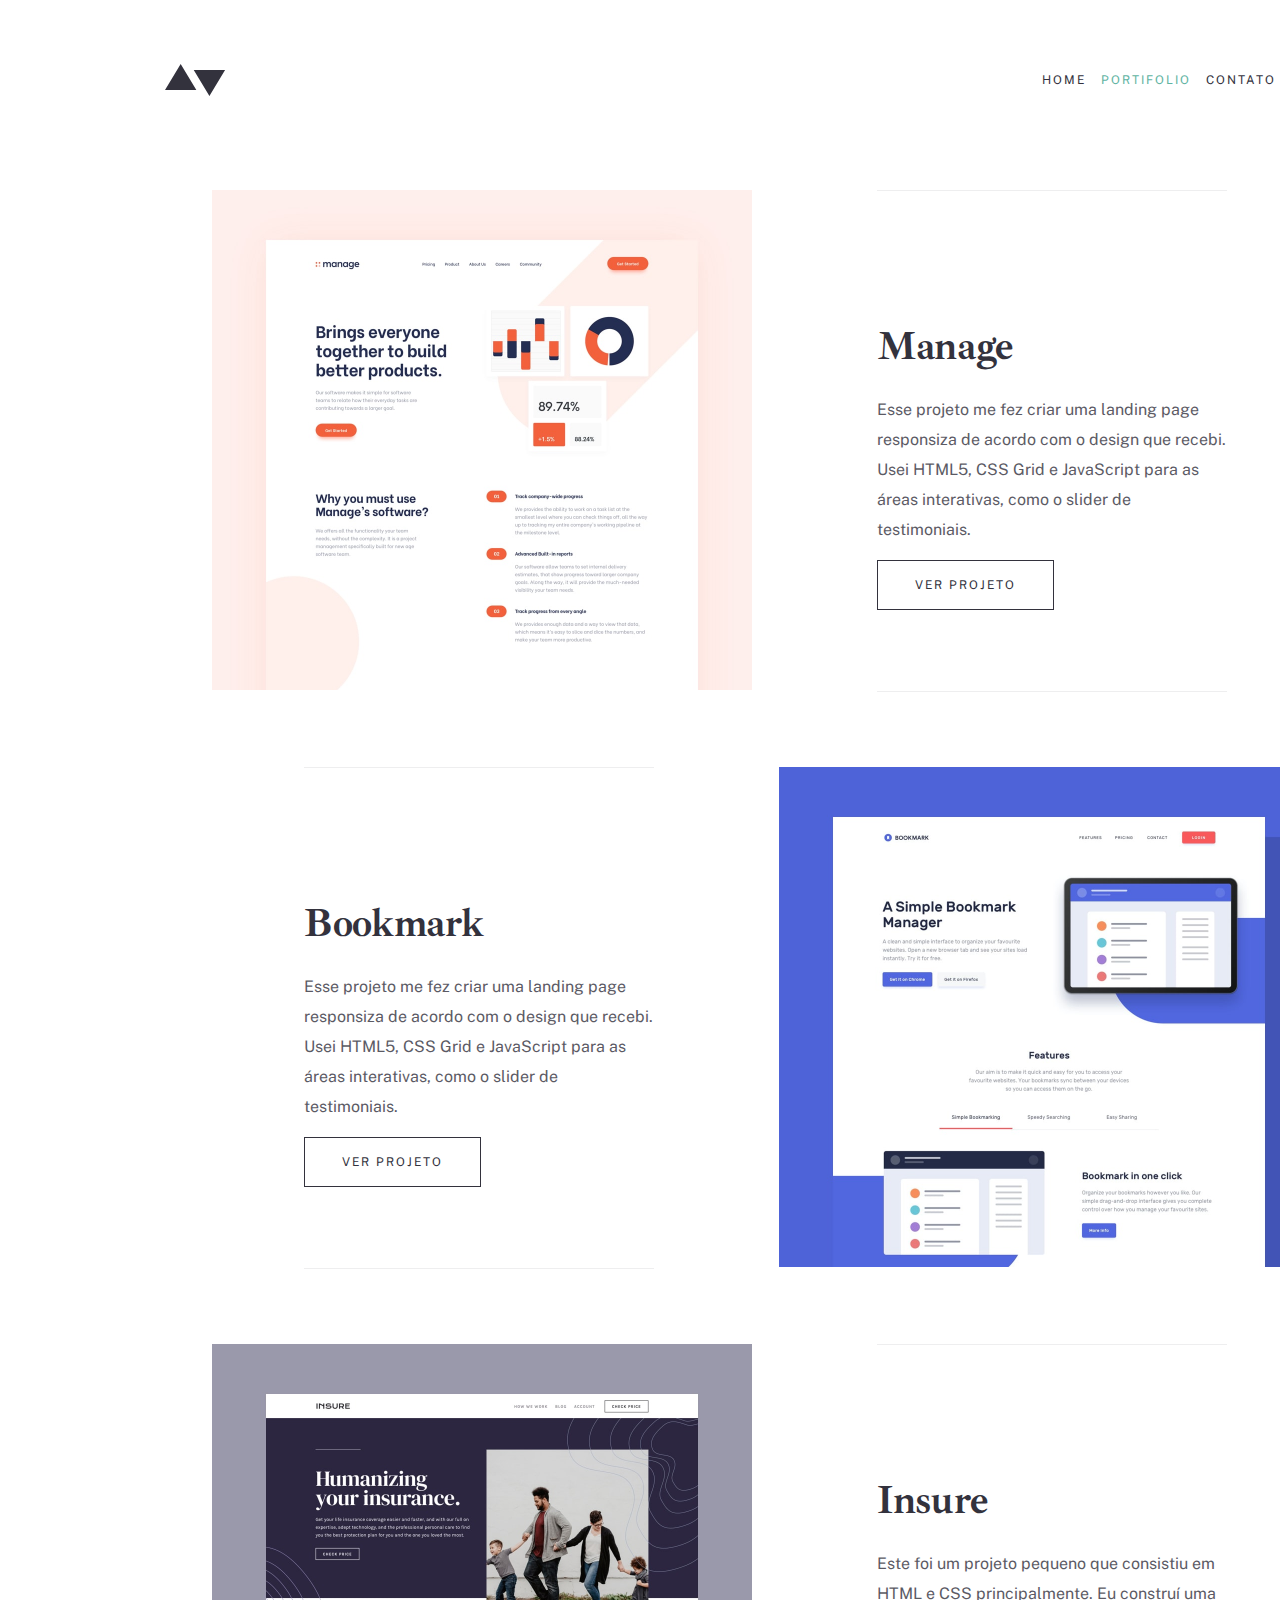
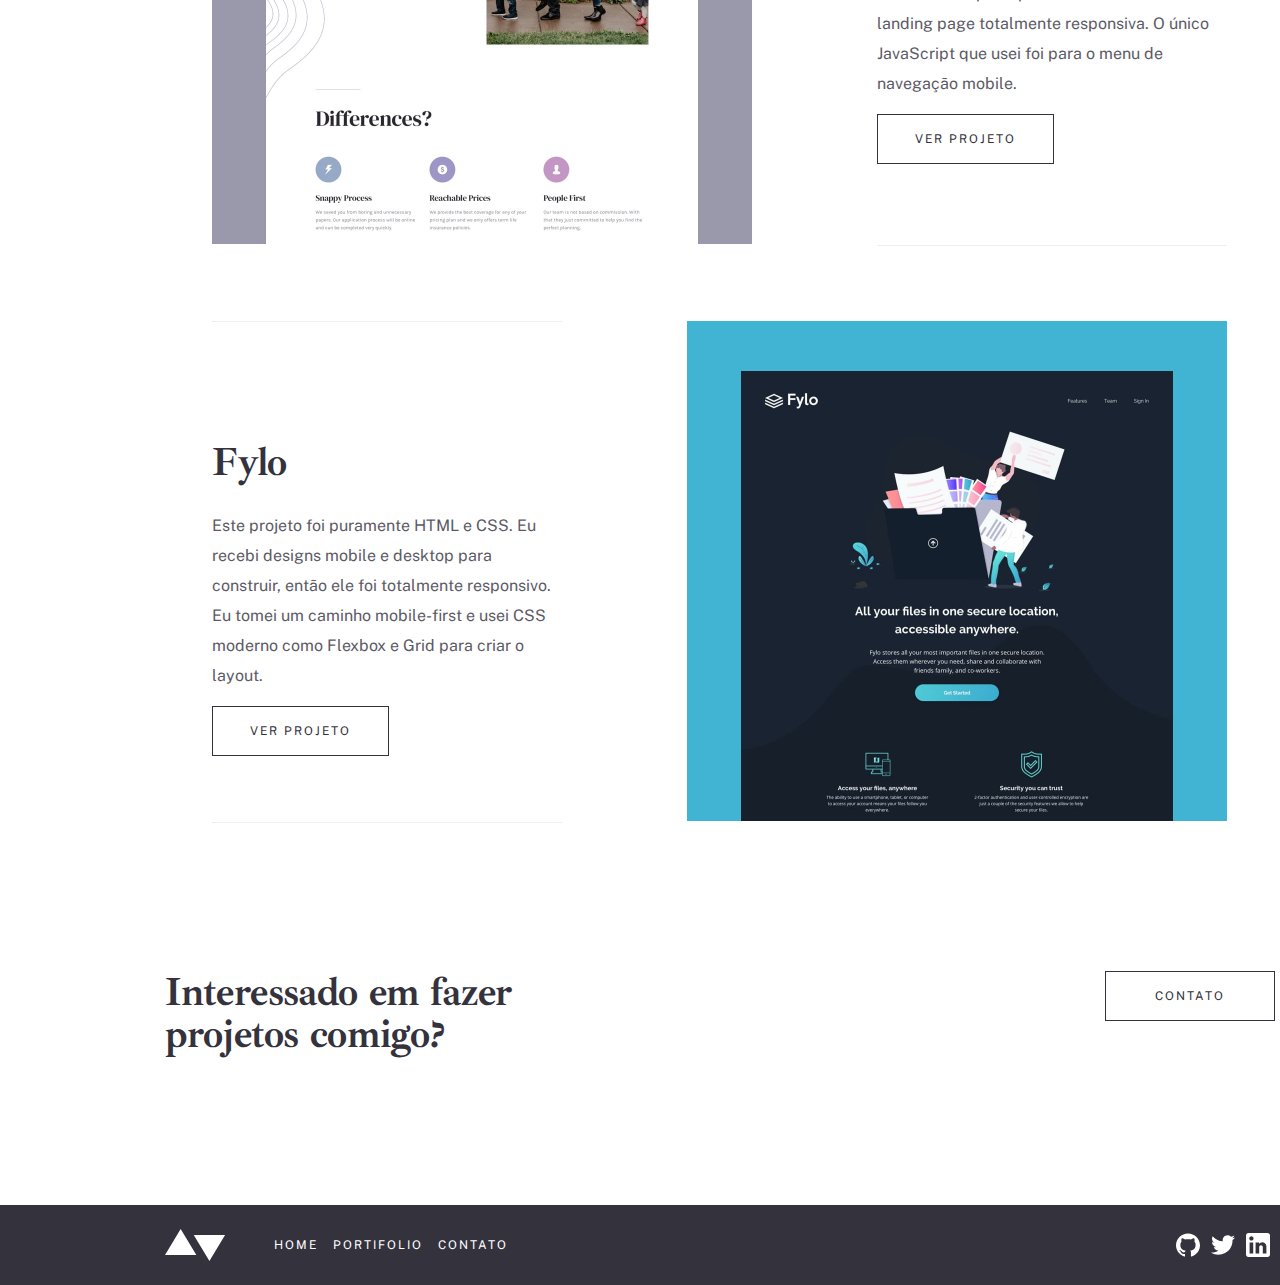
<file: pages/portfolio/index.html>
<!DOCTYPE html>
<html lang="en">

<head>
    <meta charset="UTF-8">
    <meta http-equiv="X-UA-Compatible" content="IE=edge">
    <meta name="viewport" content="width=device-width, initial-scale=1.0">
    <title>Document</title>
    <link rel="stylesheet" href="../../css/global.css">
    <link rel="stylesheet" href="./style.css">
    <link rel="preconnect" href="https://fonts.googleapis.com">
    <link rel="preconnect" href="https://fonts.gstatic.com" crossorigin>
    <link href="https://fonts.googleapis.com/css2?family=Ibarra+Real+Nova:wght@400;700&family=Public+Sans&display=swap"
        rel="stylesheet">
</head>

<body>
    <header>
        <img src="../../assets/logo-dark.svg" alt="logo">

        <ul class="escura">
            <li class="botao-letra-escura">
                <a href="../home/index.html">HOME</a>
            </li>
            <li class="botao-letra-escura">
                <a id="pagina-atual" href="../portfolio/index.html">PORTIFOLIO</a>
            </li>
            <li class="botao-letra-escura">
                <a href="../contato/index.html">CONTATO</a>
            </li>
        </ul>
    </header>

    <div class="profile" id="margin-top-maior">
        <div>
            <img src="../../assets/portfolio/manage/image-portfolio-manage.jpg" alt="manage">
        </div>

        <div class="textos-profile">
            <h2>Manage</h2>
            <p class="body1">Esse projeto me fez criar uma landing page responsiza de acordo com o design que recebi.
                Usei HTML5, CSS Grid e JavaScript para as áreas interativas, como o slider de testimoniais.
            </p>

            <div class="botao-letra-escura">
                <a href="../portfolio-01-manage/index.html">VER PROJETO</a>
            </div>
        </div>
    </div>

    <div class="profile" id="margin-left-maior">
        <div class="textos-profile">
            <h2>Bookmark</h2>
            <p class="body1">Esse projeto me fez criar uma landing page responsiza de acordo com o design que recebi.
                Usei HTML5, CSS Grid e JavaScript para as áreas interativas, como o slider de testimoniais.
            </p>

            <div class="botao-letra-escura"><a href="../portfolio-02-bookmark/index.html">VER PROJETO</a> </div>
        </div>

        <div>
            <img src="../../assets/portfolio/bookmark/image-portfolio-bookmark.jpg" alt="bookmark">
        </div>
    </div>

    <div class="profile">
        <div>
            <img src="../../assets/portfolio/insure/image-portfolio-insure.jpg" alt="insure">
        </div>

        <div class="textos-profile">
            <h2>Insure</h2>
            <p class="body1">Este foi um projeto pequeno que consistiu em HTML e CSS principalmente. Eu construí uma
                landing page totalmente responsiva. O único JavaScript que usei foi para o menu de navegação mobile.
            </p>

            <div class="botao-letra-escura">
                <a href="../portfolio-03-insure/index.html">VER PROJETO</a>
            </div>
        </div>
    </div>

    <div class="profile">
        <div class="textos-profile">
            <h2>Fylo</h2>
            <p class="body1">Este projeto foi puramente HTML e CSS. Eu recebi designs mobile e desktop para construir,
                então ele foi totalmente responsivo. Eu tomei um caminho mobile-first e usei CSS moderno como Flexbox e
                Grid para criar o layout.
            </p>

            <div class="botao-letra-escura">
                <a href="../portfolio-04-fylo/index.html">VER PROJETO</a>
            </div>
        </div>

        <div>
            <img src="../../assets/portfolio/fylo/image-portfolio-fylo.jpg" alt="fylo">
        </div>
    </div>

    <div class="contato">
        <h2>Interessado em fazer projetos comigo?</h2>

        <div class="botao-letra-escura">
            <a href="../contato/index.html">CONTATO </a>
        </div>
    </div>

    <footer>
        <div>
            <img src="../../assets/logo-light.svg" alt="logo">

            <ul class="clara">
                <li class="botao-letra-clara">
                    <a href="../home/index.html">HOME</a>
                </li>
                <li class="botao-letra-clara">
                    <a href="../portfolio/index.html">PORTIFOLIO</a>
                </li>
                <li class="botao-letra-clara">
                    <a href="../contato/index.html">CONTATO</a>
                </li>
            </ul>
        </div>

        <div class="icones-contatos">
            <img src="../../assets/icons/github-light.svg" alt="github">
            <img src="../../assets/icons/twitter-light.svg" alt="twitter">
            <img src="../../assets/icons/linkedin-light.svg" alt="linkedin">
        </div>
    </footer>
</body>

</html>
</file>
<file: css/global.css>
* {
    margin: 0;
    padding: 0;
}

/* CONFIGURACOES TEXTO */

h1 {
    font-family: 'Ibarra Real Nova', sans-serif;
    font-style: bold;
    font-size: 50px;
    line-height: 50px;
    letter-spacing: -0.45px;

    color: #33323D;
}

h2 {
    font-family: 'Ibarra Real Nova', sans-serif;
    font-style: bold;
    font-size: 40px;
    line-height: 42px;
    letter-spacing: -0.36px;

    color: #33323D;
}

h3 {
    font-family: 'Ibarra Real Nova', sans-serif;
    font-style: bold;
    font-size: 32px;
    line-height: 36px;
    letter-spacing: -0.29px;

    color: #33323D;
}

h4 {
    font-family: 'Public Sans', sans-serif;
    font-style: normal;
    font-weight: 700;
    font-size: 16px;
    line-height: 30px;

    color: #5FB4A2;
}

.body1 {
    font-family: 'Public Sans', sans-serif;
    font-size: 16px;
    line-height: 30px;


    color: #33323D;
}

.body2 {
    font-family: 'Public Sans', sans-serif;
    font-size: 15px;
    line-height: 30px;

}


.botao-letra-escura {
    font-family: 'Public Sans', sans-serif;
    font-size: 12px;
    line-height: 14px;
    letter-spacing: 2px;
    color: #33323D;

}

.botao-letra-clara {
    font-family: 'Public Sans', sans-serif;
    font-size: 12px;
    line-height: 14px;
    letter-spacing: 2px;
    color: #ffffff;

}

/* ***********************************HEADER COMUM A TODAS AS PAGINAS */

/* *********************************SECAO HEADER */

header {
    display: flex;
    justify-content: space-between;
    align-items: center;

    height: 32px;
    width: 1111px;
    margin-left: 165px;
    margin-top: 64px;
}

ul {
    display: flex;
    gap: 15px;

    list-style: none;
}

.botao-letra-escura a {

    text-decoration: none;
    color: #33323D;
}

#pagina-atual {
    color: #5FB4A2;
}

body {
    display: flex;
    flex-direction: column;
}

/* ***********************************/

/* ***********************************SECAO CONTATO COMUM A TODAS AS PAGINAS */

/* *********************************SECAO CONTATO  */
.contato {
    display: flex;
    justify-content: space-between;
    align-items: flex-start;

    margin-left: 165px;
    margin-top: 150px;
    margin-bottom: 150px;
    width: 1110px;
}

.contato h2 {
    height: 84px;
    width: 367px;

}

.contato div {
    display: flex;
    justify-content: center;
    align-items: center;

    height: 48px;
    width: 168px;
    border: 1px solid #33323d;
}

/* BOTAO CONTATO HOVER */
.contato div:hover {
    background-color: #33323d;
}

.contato div:hover a {
    color: #ffffff;
}

/* *********************** */

/* ***********************************FOOTER COMUM A TODAS AS PAGINAS */

/* *********************************SECAO FOOTER  */
footer {
    display: flex;
    flex-direction: row;
    justify-content: space-between;
    align-items: center;

    height: 80px;
    width: 1440px;

    background-color: #33323d;
}

footer div {
    display: flex;
    flex-direction: row;
    justify-content: space-around;
    align-items: center;
    gap: 48px;

    padding-left: 165px;
    padding-right: 165px;
}

.icones-contatos {
    gap: 0px;
}

footer img {
    height: 32px;
    width: 61px;
}

.botao-letra-clara a {

    text-decoration: none;
    color: #ffffff;
}

.icones-contatos {
    height: 24px;
    width: 104px;
}

.icones-contatos img {
    height: 24px;
    width: 24px;
}
</file>
<file: pages/contato/style.css>
/* *********************************SECAO ENTRE EM CONTATO  */

.entre-em-contato {
    display: flex;
    justify-content: space-between;

    gap: 125px;

    margin-left: 165px;
    margin-top: 94px;
    margin-bottom: 47px;
    height: 354px;
    width: 1110px;

    border-top: 1px solid #33323d15;
    border-bottom: 1px solid #33323d15;
}

.entre-em-contato div {
    display: flex;
    flex-direction: column;

    width: 635px;
    margin-top: 48px;
}

.entre-em-contato h2 {
    width: 350px;
    margin-top: 48px;

}

.icones-contatos-dark {
    display: flex;
    flex-direction: row;
    justify-content: space-around;

    margin-top: 54px;
    height: 24px;
    width: 104px;
}

.icones-contatos-dark img {
    height: 24px;
    width: 24px;
}

/* *********************************SECAO ENVIAR CONTATO  */

.enviar-contato {
    display: flex;
    justify-content: space-between;
    gap: 125px;

    margin-left: 165px;
    margin-bottom: 109px;
    height: 354px;
    width: 1110px;
}

.enviar-contato div {
    width: 635px;
    height: 426px;

    background-color: lightgrey;
}
</file>
<file: pages/home/style.css>
/* *********************************SECAO HERO  */

.hero {
    position: relative;

    margin-left: 165px;
    margin-top: 44px;
}

.hero img {
    height: 600px;
    width: 1110px;
}

.quadrado-branco {
    position: absolute;
    bottom: 0;

    height: 357px;
    width: 445px;

    background-color: #ffffff;
}

.quadrado-branco h1 {
    margin-top: 56px;
    margin-left: 27px;
    margin-right: 28px;
}


/* BOTAO AZUL NORMAL */
.botao-azul {
    display: flex;
    justify-content: space-between;
    align-items: center;

    position: absolute;
    bottom: 0;

    height: 48px;
    width: 200px;
    z-index: 1;

    background-color: #203a4c;
}

.botao-azul .botao-letra-clara {
    display: flex;
    align-items: center;
    justify-content: center;

    height: 48px;
    width: 152px;
}

.quadrado-azul-escuro {
    display: flex;
    align-items: center;
    justify-content: center;

    height: 48px;
    width: 48px;
    z-index: 2;

    background-color: rgb(29, 52, 68);
}

.botao-azul img {
    height: 12px;
    width: 16px;
}

/* ********************* */

/* BOTAO AZUL HOVER */
.botao-azul:hover {
    background-color: #5FB4A2;
}

.botao-azul:hover .quadrado-azul-escuro {
    background-color: #2a8f79;
}

/* ********************* */

/* *********************************SECAO PROFILE  */

.profile {
    display: flex;
    justify-content: space-between;

    margin-left: 165px;
    margin-top: 149px;
    height: 600px;
    width: 1110px;
}

.profile img {
    height: 600px;
    width: 540px;
}

.textos-profile {
    display: flex;
    flex-direction: column;
    flex-wrap: wrap;

    height: 600px;
    width: 430px;

    border-top: 1px solid #33323d15;
    border-bottom: 1px solid #33323d15;
}

.textos-profile div {
    display: flex;
    justify-content: center;
    align-items: center;

    align-self: center;

    border: 1px solid #33323d;
    margin-top: 24px;
    height: 48px;
    width: 204px;
}

/* BOTAO PROFILE HOVER */
.textos-profile div:hover {
    background-color: #33323d;
}

.textos-profile div:hover a {
    color: #ffffff;
}

/* *********************** */

.textos-profile h2 {
    margin-top: 51px;
}

.textos-profile p {
    margin-top: 10px;
    opacity: 0.8;
}
</file>
<file: css/portifolio-01-02-03-04.css>
/*****************************************PAGINAS PROFILE 01 - 04 */

/* *********************************SECAO PROFILE*/
.hero {
    height: 500px;
    width: 1110px;
    margin-left: 165px;
    margin-top: 94px;
}

.profile {
    display: flex;
    justify-content: space-between;

    margin-left: 165px;
    margin-top: 115px;
    height: 1192px;
    width: 1110px;
}

.textos-profile {
    display: flex;
    flex-direction: column;

    height: 498px;
    width: 350px;
    border-top: 1px solid #33323d15;
    border-bottom: 1px solid #33323d15;
}

.textos-profile h2 {
    margin-top: 49px;
}

.textos-profile p {
    margin-top: 29px;
    margin-bottom: 37px;
    opacity: 0.8;
}

.textos-profile h4 {
    margin-top: 16px;
}

/* BOTAO VISITAR */
.textos-profile div {
    display: flex;
    justify-content: center;
    align-items: center;

    border: 1px solid #33323d;
    height: 48px;
    width: 175px;
    margin-top: 32px;
}

/* ************************ */

/* BOTAO VISITAR HOVER */
.textos-profile div:hover {
    background-color: #33323d;
    color: #ffffff;
}

/* ************************ */

.textos-profile-lado-esquerdo {
    display: flex;
    flex-direction: column;

    height: 1224px;
    width: 635px;
}

.textos-profile-lado-esquerdo h3 {
    margin-bottom: 28px;
}

.textos-profile-lado-esquerdo p {
    margin-bottom: 40px;

    opacity: 0.8;
}

.textos-profile-lado-esquerdo img {
    height: 400px;
    width: 635px;
    margin-bottom: 32px;
}

/* *********************************SECAO NAVEGACAO*/
.barra-navegacao {
    display: flex;
    justify-content: space-between;
    align-items: center;

    height: 132px;
    width: 1110px;
    margin-top: 32px;
    margin-left: 165px;

    border-top: 1px solid #33323d15;
    border-bottom: 1px solid #33323d15;
}

.navegacao {
    display: flex;
    align-items: center;
    gap: 32px;
}

.navegacao div {
    display: flex;
    flex-direction: column;
}

.opaca {
    font-family: 'Public Sans', sans-serif;
    font-size: 16px;
    line-height: 30px;

    color: #33323d50;
}

/* ****************************** */
</file>
<file: pages/portfolio/style.css>
/* *********************************SECAO PROFILE*/
.profile {
    display: flex;
    justify-content: space-between;

    margin-left: 212px;
    margin-top: 77px;
    height: 500px;
    width: 1015px;
}

.profile img {
    height: 500px;
    width: 540px;
}

.textos-profile {
    display: flex;
    flex-direction: column;
    justify-content: center;

    height: 500px;
    width: 350px;

    border-top: 1px solid #33323d15;
    border-bottom: 1px solid #33323d15;
}

.textos-profile div {
    display: flex;
    justify-content: center;
    align-items: center;

    margin-top: 15px;
    border: 1px solid #33323d;
    height: 48px;
    width: 175px;
}

.textos-profile h2 {
    margin-top: 52px;
}

.textos-profile p {
    margin-top: 28px;
    opacity: 0.8;
}

/* BOTAO VER PROJETO HOVER */
.textos-profile div:hover {
    background-color: #33323d;
}

.textos-profile div:hover a {
    color: #ffffff;
}

/* SECAO PROFILE - margin top maior*/
#margin-top-maior {
    margin-top: 94px;
}

/* SECAO PROFILE - margin left maior*/
#margin-left-maior {
    margin-left: 304px;
}
</file>
